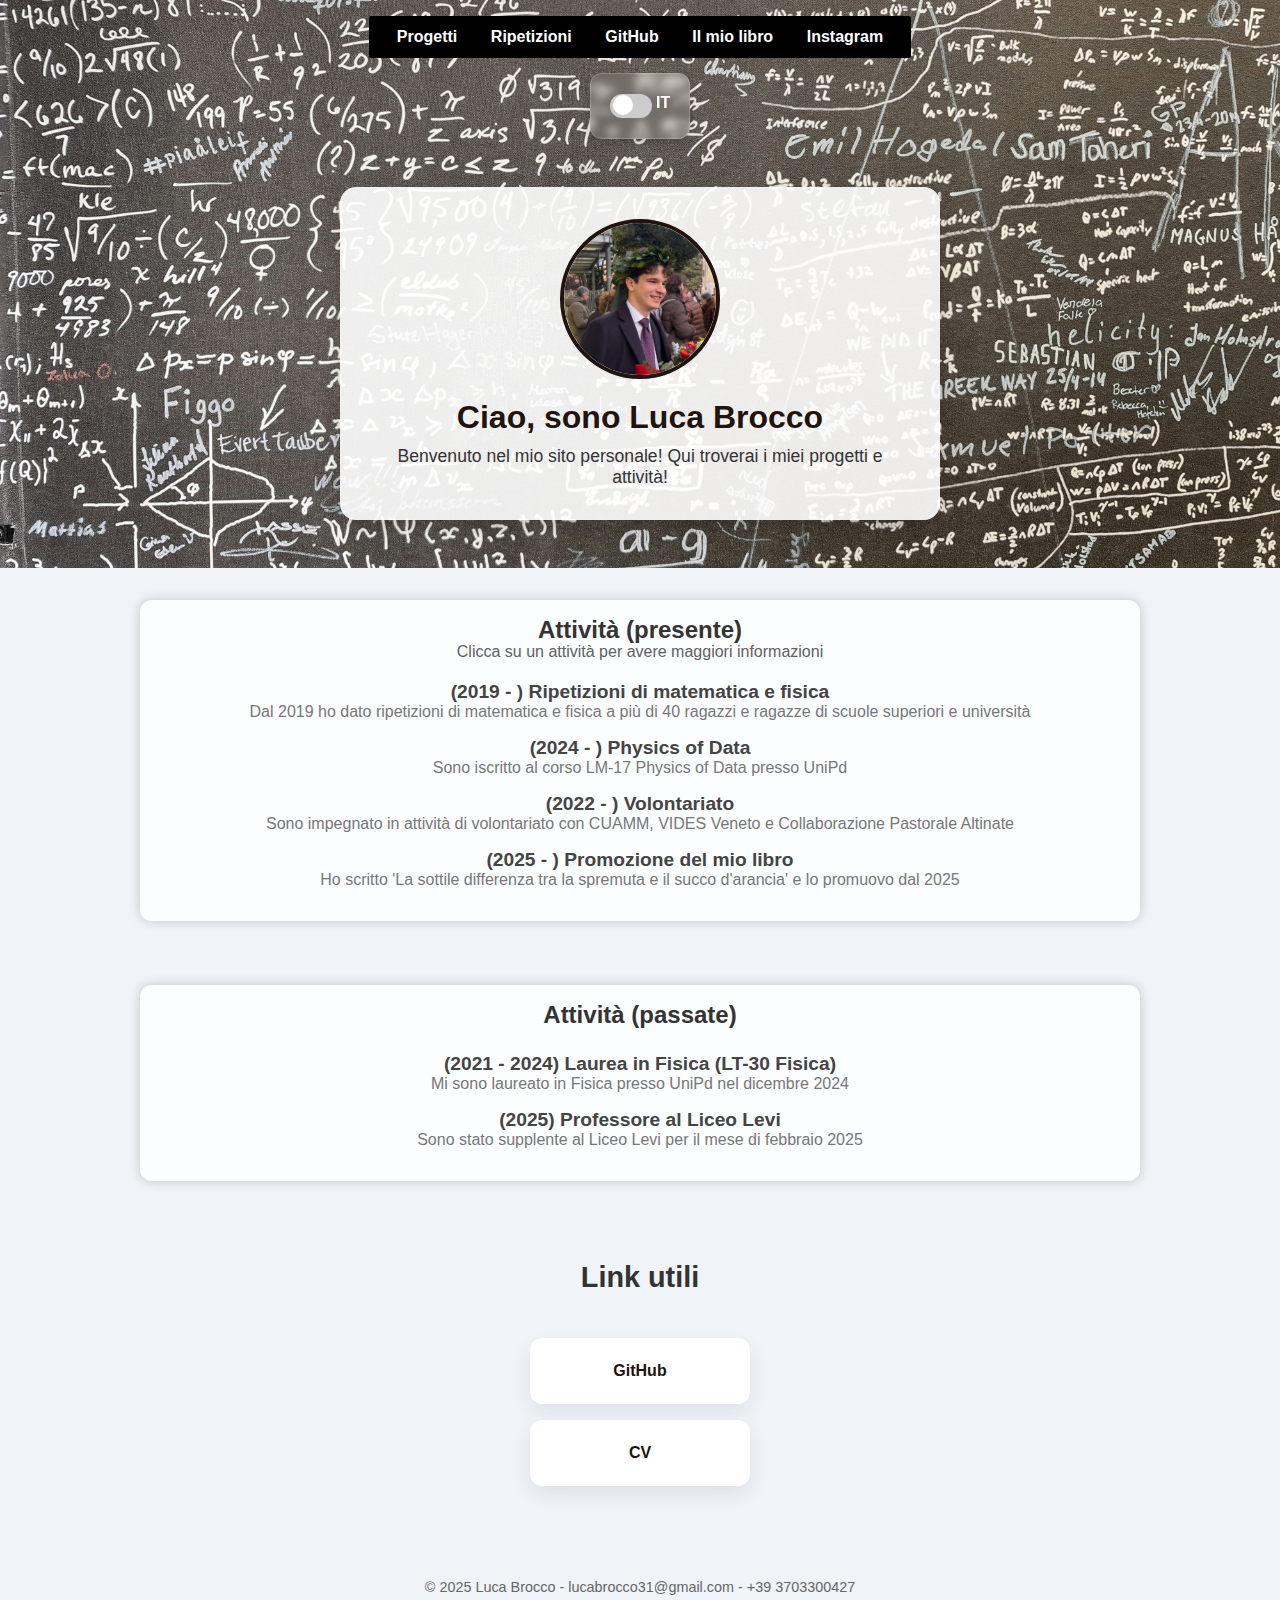
<file: index.html>
<!DOCTYPE html>
<html lang="it">
<head>
  <meta charset="UTF-8" />
  <meta name="viewport" content="width=device-width, initial-scale=1.0"/>
  <title>Luca Brocco's homepage</title>
  <link rel="stylesheet" href="style.css" />
</head>
<body>

  <header class="hero-section">
    <nav class="navbar">
      <ul>
        <li><a href="projects.html" data-i18n="progetti_link"></a></li>
        <li><a href="posts.html" data-i18n="ripetizioni_link">Ripetizioni</a></li>
        <li><a href="https://github.com/LucaBrocco">GitHub</a></li>
        <li><a href="book.html" data-i18n="libro">Il mio libro</a></li>
        <li><a href="https://instagram.com/lucabroccoo">Instagram</a></li>
      </ul>
    </nav>
    <!-- Language Switcher Box -->
<div class="lang-switch-box">
  <div class="lang-switch">
    <label class="switch">
      <input type="checkbox" id="lang-toggle" onchange="toggleLanguage(this)">
      <span class="slider"></span>
    </label>
    <span id="lang-label">IT</span>
  </div>
</div>
      
    

    <div class="profile-container">
      <img src="profile.jpg" alt="Luca Brocco" class="profile-img" />
      <h1 class="name" data-i18n="titolo">Luca Brocco</h1>
      <p class="description" data-i18n="descrizione">Benvenut* nella mia home page! Qui potrai trovare informazioni su tutto quello che mi riguarda!</p>
    </div>
  </header>
  <section class="achievements">
  <h2 data-i18n="attività_presente">Attività (presente):</h2>
  <p class="subtitle_top" data-i18n="attività_sub">Clicca su un attività per avere maggiori informazioni</p>
  <ul>
    <li class="achievement">
    <a href="posts.html">
      <div class="title" data-i18n="ripetizioni">(2019-) Ripetizioni di matematica e fisica</div>
      <div class="subtitle" data-i18n="ripetizioni_info">Dal 2019 dò ripetizioni di matematica e fisica a ragazzi e ragazze di scuole superiori e università</div>
      </a>
    </li>
    <li class="achievement">
    <a href="http://physicsofdata.dfa.unipd.it/">
      <div class="title" data-i18n="pod"></div>
      <div class="subtitle" data-i18n="pod_info"></div>
    </a>
    </li>
    <li class="achievement">
      <div class="title" data-i18n="volontariato"></div>
      <div class="subtitle" data-i18n="volontariato_info"></div>
    </li>
    <li class="achievement">
    <a href="book.html">
      <div class="title" data-i18n="libro_a"></div>
      <div class="subtitle" data-i18n="libro_info"></div>
    </a>
    </li>
  </ul>
</section>

<!-- PAST ACTIVITIES -->

<section class="achievements">
  <h2 data-i18n="past_act_title">Attività (passate):</h2>
  <ul>
    <li class="achievement">
      <div class="title" data-i18n="laurea_fisica"></div>
      <div class="subtitle" data-i18n="laurea_fisica_info"></div>
    </li>
    <li class="achievement">
      <div class="title" data-i18n="insegnamento"></div>
      <div class="subtitle" data-i18n="insegnamento_info"></div>
    </li>
  </ul>
</section>

    <section class="links-section">
      <h2 class="links-title" data-i18n="links"></h2>
      <div class="links-container">
        <a href="https://github.com/LucaBrocco" class="link-card">GitHub</a>
        <a href="https://github.com/LucaBrocco/lucabrocco.github.io/blob/main/CV_LucaBrocco-8-1.pdf" class="link-card">CV</a>
      </div>
    </section>
  
  </main>

  <footer>
    <p>&copy; 2025 Luca Brocco - lucabrocco31@gmail.com - +39 3703300427</p>
  </footer>
</body>
</html>

<script src="lang.js"></script>
<script>
  let currentLang = 'it';
  function toggleLanguage(switchElem) {
    currentLang = switchElem.checked ? 'en' : 'it';
    document.getElementById('lang-label').textContent = currentLang.toUpperCase();
    applyTranslations(currentLang);
    localStorage.setItem('lang', currentLang); // persist language across pages
  }

  // Load language on page load
  document.addEventListener("DOMContentLoaded", () => {
    const savedLang = localStorage.getItem('lang') || 'it';
    currentLang = savedLang;
    document.getElementById('lang-toggle').checked = savedLang === 'en';
    document.getElementById('lang-label').textContent = savedLang.toUpperCase();
    applyTranslations(savedLang);
  });
</script>
</file>
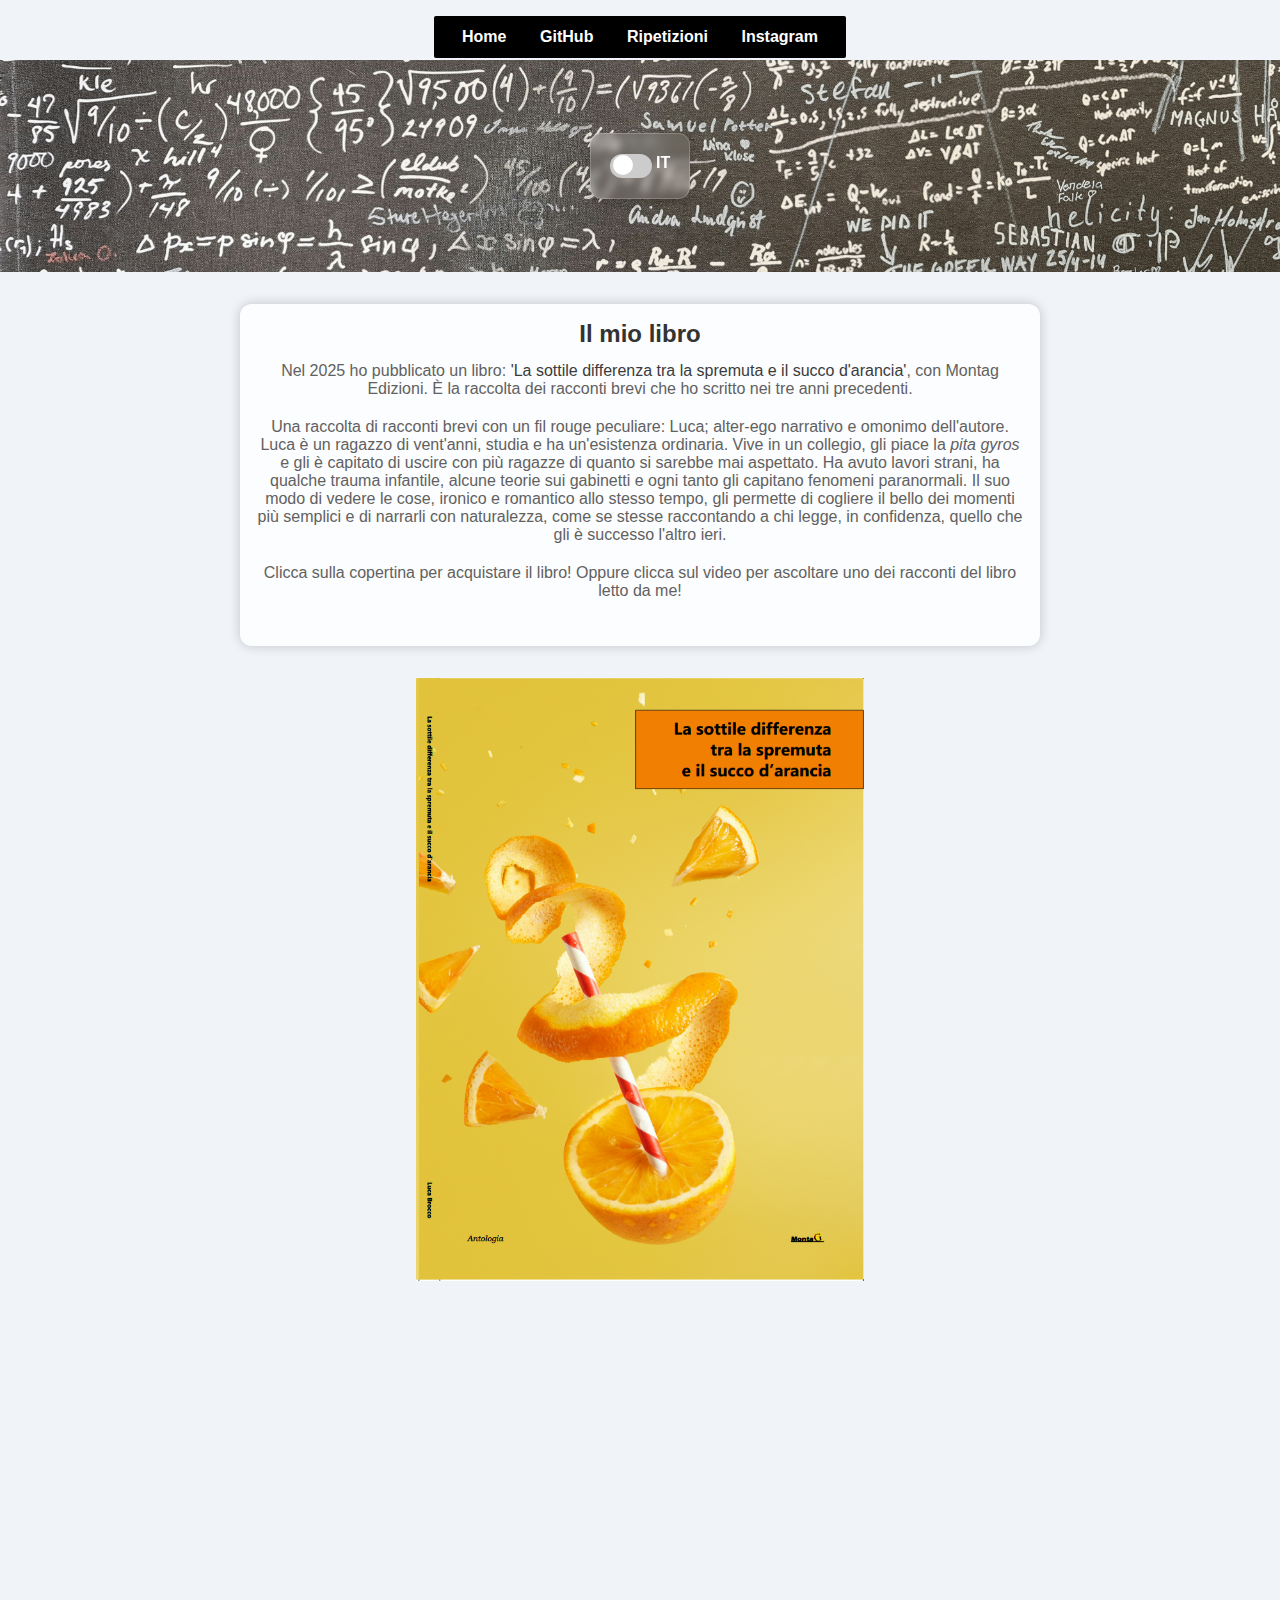
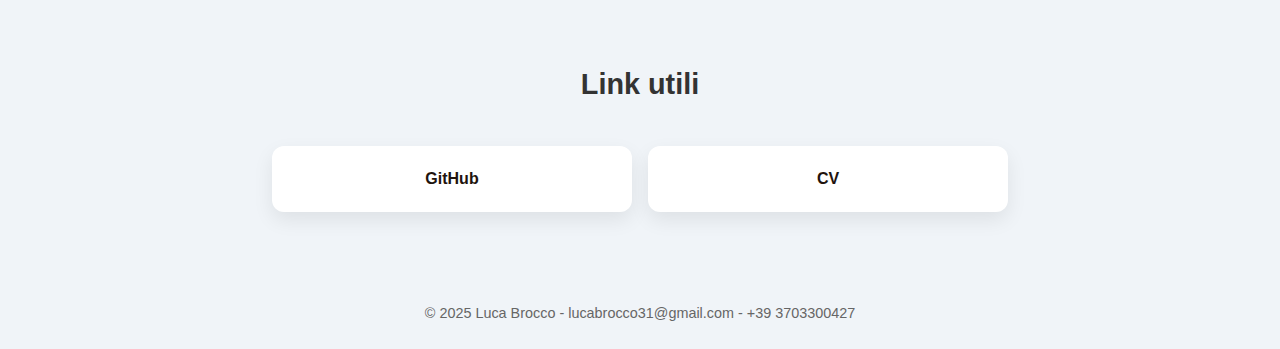
<file: book.html>
<!DOCTYPE html>
<html lang="it">
<head>
  <meta charset="UTF-8" />
  <meta name="viewport" content="width=device-width, initial-scale=1.0"/>
  <title>Luca Brocco's homepage</title>
  <link rel="stylesheet" href="style_book.css" />
</head>
<body>

  <header class="hero-section">
    <nav class="navbar">
      <ul>
        <li><a href="index.html">Home</a></li>
        <li><a href="https://github.com/LucaBrocco">GitHub</a></li>
        <li><a href="posts.html" data-i18n="ripetizioni_link">Ripetizioni</a></li>
        <li><a href="https://instagram.com/lucabroccoo">Instagram</a></li>
      </ul>
    </nav>

    <!-- Language Switcher Box -->
    <div class="lang-switch-box">
      <div class="lang-switch">
        <label class="switch">
          <input type="checkbox" id="lang-toggle" onchange="toggleLanguage(this)">
          <span class="slider"></span>
        </label>
        <span id="lang-label">IT</span>
      </div>
    </div>
  </header>

  <main>
    <section class="achievements">
      <h2 data-i18n="libro_title">Il mio libro</h2>
      <p class="subtitle_top" data-i18n="libro_desc_1">
        Nel 2025 ho pubblicato un libro:
        <a href="https://www.libreriauniversitaria.it/sottile-differenza-spremuta-succo-arancia/libro/9788868928605?srsltid=AfmBOop9OTZ66EMxxuoYdpCUOzRACWWZf-1BoCOSATloV0Ur7tx9jawO" style="text-decoration: none; color: #3B3B3B">
          "La sottile differenza tra la spremuta e il succo d'arancia"
        </a>.
        È la raccolta dei racconti brevi che ho scritto negli ultimi tre anni.
      </p>
      <p class="subtitle_top" data-i18n="libro_desc_2">
        <i>
          Una raccolta di racconti brevi con un fil rouge peculiare: Luca; alter-ego narrativo e omonimo dell'autore.
          Luca è un ragazzo di vent'anni, studia e ha un'esistenza ordinaria.
          Vive in un collegio, gli piace la <em>pita gyros</em> e gli è capitato di uscire con più ragazze di quanto si sarebbe mai aspettato.
          Ha avuto lavori strani, ha qualche trauma infantile, alcune teorie sui gabinetti e ogni tanto gli capitano fenomeni paranormali.
          Il suo modo di vedere le cose, ironico e romantico allo stesso tempo, gli permette di cogliere il bello dei momenti più semplici e di narrarli con naturalezza,
          come se stesse raccontando a chi legge, in confidenza, quello che gli è successo l'altro ieri.
        </i>
      </p>
    <p class="subtitle_top" data-i18n="libro_desc_3">Clicca sulla copertina per acquistare il libro! Oppure clicca sul video per ascoltare uno dei racconti del libro letto da me! </p>
    </section>
    
    <a href="https://www.libreriauniversitaria.it/sottile-differenza-spremuta-succo-arancia/libro/9788868928605?srsltid=AfmBOop9OTZ66EMxxuoYdpCUOzRACWWZf-1BoCOSATloV0Ur7tx9jawO" ">
      <img src="book.png" alt="Copertina del libro" class="centered-img">
    </a>
    <div style="margin-top: 20px">
      <iframe width="560" height="315" src="https://www.youtube.com/watch?v=Alcn4afO3Ys" frameborder="0" allow="accelerometer; autoplay; encrypted-media; gyroscope; picture-in-picture" allowfullscreen></iframe>
    </div>

    
    <section class="links-section">
      <h2 class="links-title" data-i18n="links"></h2>
      <div class="links-container">
        <a href="https://github.com/LucaBrocco" class="link-card">GitHub</a>
        <a href="https://github.com/LucaBrocco/lucabrocco.github.io/blob/main/CV_LucaBrocco-8-1.pdf" class="link-card">CV</a>
      </div>
    </section>

  <footer>
    <p>&copy; 2025 Luca Brocco - lucabrocco31@gmail.com - +39 3703300427</p>
  </footer>

  <script src="lang.js"></script>
  <script>
    let currentLang = 'it';
    function toggleLanguage(switchElem) {
      currentLang = switchElem.checked ? 'en' : 'it';
      document.getElementById('lang-label').textContent = currentLang.toUpperCase();
      applyTranslations(currentLang);
      localStorage.setItem('lang', currentLang); // persist language across pages
    }

    document.addEventListener("DOMContentLoaded", () => {
      const savedLang = localStorage.getItem('lang') || 'it';
      currentLang = savedLang;
      document.getElementById('lang-toggle').checked = savedLang === 'en';
      document.getElementById('lang-label').textContent = savedLang.toUpperCase();
      applyTranslations(savedLang);
    });
  </script>
</body>
</html>
</file>
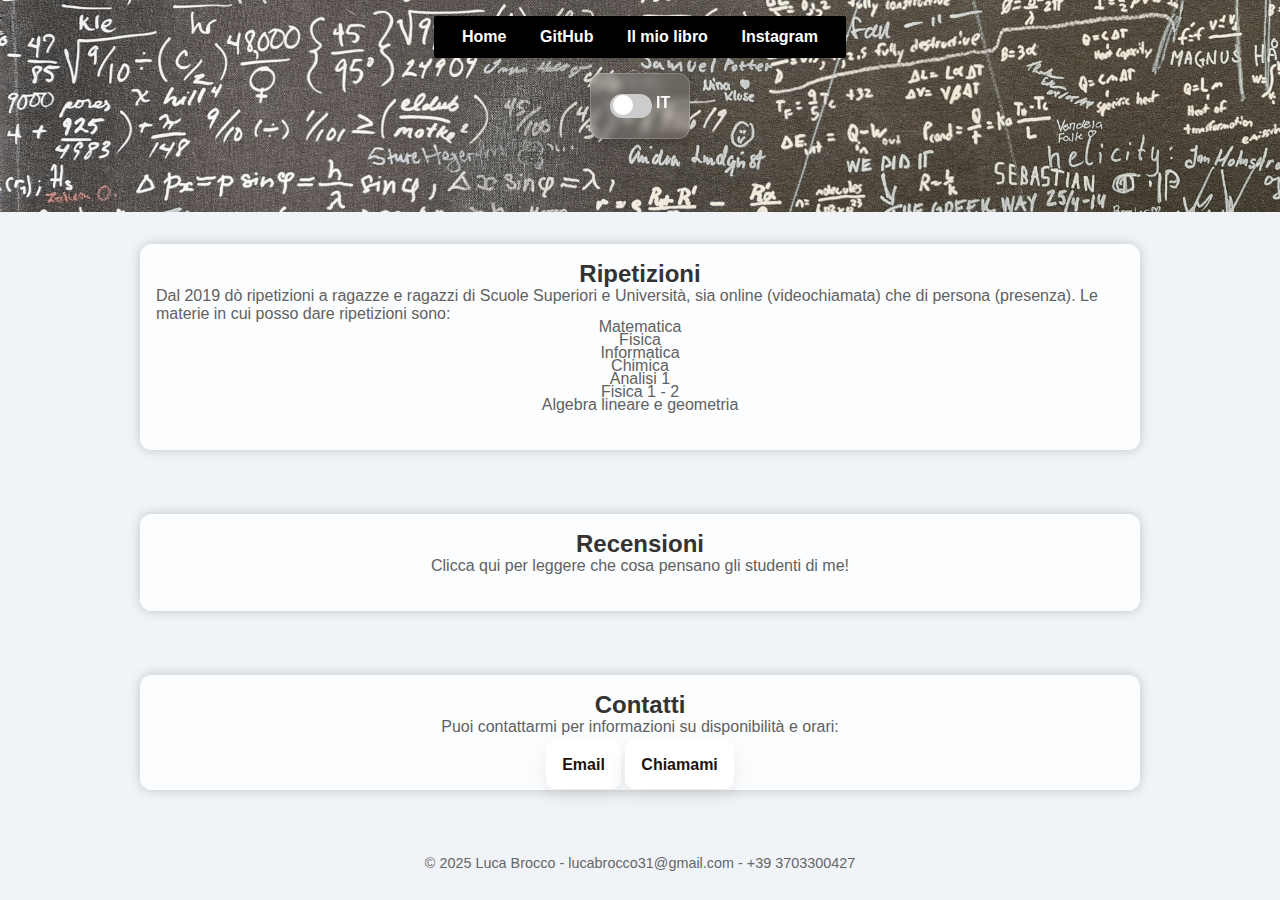
<file: posts.html>
<!DOCTYPE html>
<html lang="it">
<head>
  <meta charset="UTF-8" />
  <meta name="viewport" content="width=device-width, initial-scale=1.0"/>
  <title>Luca Brocco's homepage</title>
  <link rel="stylesheet" href="style.css" />
</head>
<body>

  <header class="hero-section">
    <nav class="navbar">
      <ul>
        <li><a href="index.html">Home</a></li>
        <li><a href="https://github.com/LucaBrocco">GitHub</a></li>
        <li><a href="book.html" data-i18n="libro">Il mio libro</a></li>
        <li><a href="https://instagram.com/lucabroccoo">Instagram</a></li>
      </ul>
    </nav>
    <!-- Language Switcher Box -->
<div class="lang-switch-box">
  <div class="lang-switch">
    <label class="switch">
      <input type="checkbox" id="lang-toggle" onchange="toggleLanguage(this)">
      <span class="slider"></span>
    </label>
    <span id="lang-label">IT</span>
  </div>
</div>
      
  </header>
  <section class="achievements">
  <h2 data-i18n="rep_tt">Ripetizioni</h2>
  <p class="subtitle_top_post" data-i18n="rep_body"></p>
  <p>     </p>
  <ul style="list-style-type: square;">
    <li class="subtitle_top_post" data-i18n="matematica">Matematica</li>
    <li class="subtitle_top_post" data-i18n="fisica">Fisica</li>
    <li class="subtitle_top_post" data-i18n="informatica">Informatica</li>
    <li class="subtitle_top_post" data-i18n="chimica">Chimica</li>
    <li class="subtitle_top_post" data-i18n="analisi">Analisi 1</li>
    <li class="subtitle_top_post" data-i18n="fisica1">Fisica 1 - 2</li>
    <li class="subtitle_top_post" data-i18n="algebra">Algebra lineare e geometria</li>
  </ul>
</section>

<section class="achievements">
<div class="achievement">
<a href="https://padlet.com/lucabrocco31/recensioni-ripetizioni-con-luca-brocco-t84auaukfms89thw">

  <h2  data-i18n="recensioni">Recensioni</h2>
  <p class="subtitle_top_post" data-i18n="recensioni_body"></p>
  
  </a>
  </div>
</section>

<!-- PAST ACTIVITIES -->

<section class="achievements">
  <h2 data-i18n="contacts_tt"></h2>
  <p class="subtitle_top_post" data-i18n="contacts_body"></p>
  <p>     </p>
  <a class="link-card-2" href="mailto:lucabrocco31@gmail.com">Email</a>
  <a class="link-card-2" href="tel:+393703300427">Chiamami</a>


  
</section>

    
  
  </main>

  <footer>
    <p>&copy; 2025 Luca Brocco - lucabrocco31@gmail.com - +39 3703300427</p>
  </footer>
</body>
</html>

<script src="lang.js"></script>
<script>
  let currentLang = 'it';
  function toggleLanguage(switchElem) {
    currentLang = switchElem.checked ? 'en' : 'it';
    document.getElementById('lang-label').textContent = currentLang.toUpperCase();
    applyTranslations(currentLang);
    localStorage.setItem('lang', currentLang); // persist language across pages
  }

  // Load language on page load
  document.addEventListener("DOMContentLoaded", () => {
    const savedLang = localStorage.getItem('lang') || 'it';
    currentLang = savedLang;
    document.getElementById('lang-toggle').checked = savedLang === 'en';
    document.getElementById('lang-label').textContent = savedLang.toUpperCase();
    applyTranslations(savedLang);
  });
</script>
</file>
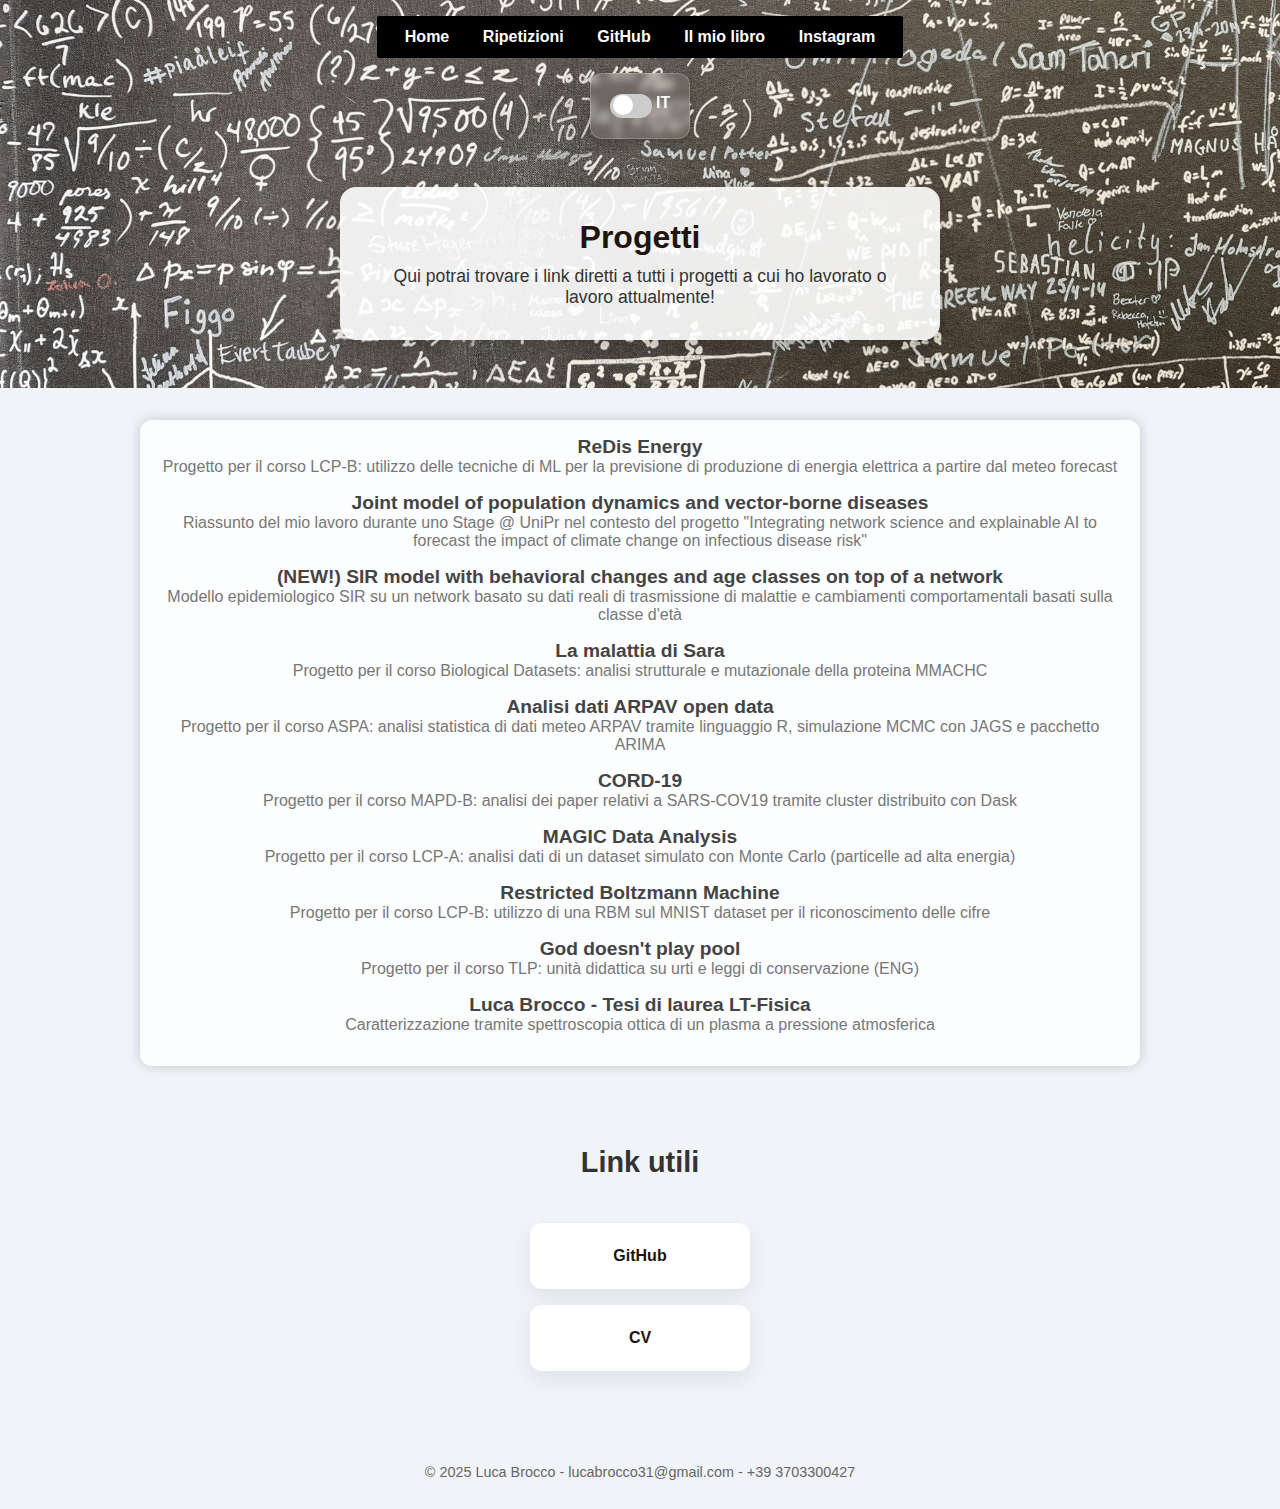
<file: projects.html>
<!DOCTYPE html>
<html lang="it">
<head>
  <meta charset="UTF-8" />
  <meta name="viewport" content="width=device-width, initial-scale=1.0"/>
  <title>Luca Brocco's homepage</title>
  <link rel="stylesheet" href="style.css" />
</head>
<body>

  <header class="hero-section">
    <nav class="navbar">
      <ul>
        <li><a href="index.html">Home</a></li>
        <li><a href="posts.html" data-i18n="ripetizioni_link">Ripetizioni</a></li>
        <li><a href="https://github.com/LucaBrocco">GitHub</a></li>
        <li><a href="book.html" data-i18n="libro">Il mio libro</a></li>
        <li><a href="https://instagram.com/lucabroccoo">Instagram</a></li>
      </ul>
    </nav>
    <!-- Language Switcher Box -->
<div class="lang-switch-box">
  <div class="lang-switch">
    <label class="switch">
      <input type="checkbox" id="lang-toggle" onchange="toggleLanguage(this)">
      <span class="slider"></span>
    </label>
    <span id="lang-label">IT</span>
  </div>
</div>
      
    

    <div class="profile-container">
      <h1 class="name" data-i18n="progetti_titolo">Luca Brocco</h1>
      <p class="description" data-i18n="progetti_sottotitolo">Benvenut* nella mia home page! Qui potrai trovare informazioni su tutto quello che mi riguarda!</p>
    </div>
  </header>
  
  <section class="achievements">
  <ul>
  
    <li class="achievement">
    <a href="https://github.com/LucaBrocco/LCP_B_Project_Def">
      <div class="title" data-i18n="progetto_3_titolo">REDIS</div>
      <div class="subtitle" data-i18n="progetto_3_desc">D</div>
      </a>
    </li>
    
    <li class="achievement">
    <a href="https://github.com/LucaBrocco/Stage-UniParma">
      <div class="title" data-i18n="progetto_10_titolo">Uniparma</div>
      <div class="subtitle" data-i18n="progetto_10_desc">Stage at uniparma</div>
      </a>
    </li>
    
    <li class="achievement">
    <a href="https://github.com/LucaBrocco/PLDE_project/blob/master/PLDE%20project%20presentation.pdf">
      <div class="title" data-i18n="progetto_001_titolo">Physics of Life, data and Epidemiology project</div>
      <div class="subtitle" data-i18n="progetto_001_desc">SIR model on top of a network built on real data with behavioral changes and age classes</div>
      </a>
    </li>
    
    <li class="achievement">
    <a href="https://github.com/LucaBrocco/BiologicalDatasets/blob/main/LucaBrocco_biologicaldatasets.pdf">
      <div class="title" data-i18n="progetto_8_titolo">Biodat</div>
      <div class="subtitle" data-i18n="progetto_8_desc">D</div>
      </a>
    </li>
    
    <li class="achievement">
    <a href="https://github.com/jonathancavallin/Project_Advanced_Statistics_For_Physics">
      <div class="title" data-i18n="progetto_6_titolo">Analisi di ARPAV open Data</div>
      <div class="subtitle" data-i18n="progetto_6_desc">Progetto per il corso ASPA</div>
      </a>
    </li>
    
    <li class="achievement">
    <a href="https://github.com/BelliLuigi/cord19">
      <div class="title" data-i18n="progetto_7_titolo">CORD-19</div>
      <div class="subtitle" data-i18n="progetto_7_desc">Progetto per il corso MAPD-B</div>
      </a>
    </li>
    
    <li class="achievement">
    <a href="https://github.com/jonathancavallin/LCP-Mod_A-Project_MAGIC-Data-Analysis/blob/main/Group11_LCP_A_Project_def.ipynb">
      <div class="title" data-i18n="progetto_1_titolo">MAGIC Data Analysis</div>
      <div class="subtitle" data-i18n="progetto_1_desc"></div>
      </a>
    </li>
    
    <li class="achievement">
    <a href="https://github.com/LucaBrocco/lucabrocco.github.io/blob/main/GROUP_08____Restricted_Boltzmann_Machines__RBMs_.pdf">
      <div class="title" data-i18n="progetto_2_titolo">Restricted Boltzmann Machine</div>
      <div class="subtitle" data-i18n="progetto_2_desc">D</div>
      </a>
    </li>
    

    
    <li class="achievement">
    <a href="https://github.com/LucaBrocco/lucabrocco.github.io/blob/main/Luca%20Brocco%20final%20project%20TLP%202425%20final.pdf">
      <div class="title" data-i18n="progetto_4_titolo">Restricted Boltzmann Machine</div>
      <div class="subtitle" data-i18n="progetto_4_desc">D</div>
      </a>
    </li>
    
    <li class="achievement">
    <a href="https://thesis.unipd.it/handle/20.500.12608/80471">
      <div class="title" data-i18n="progetto_5_titolo">Tesi</div>
      <div class="subtitle" data-i18n="progetto_5_desc">D</div>
      </a>
    </li>
    
    
    
    
    
  </ul>
</section>


    <section class="links-section">
      <h2 class="links-title" data-i18n="links"></h2>
      <div class="links-container">
        <a href="https://github.com/LucaBrocco" class="link-card">GitHub</a>
        <a href="https://github.com/LucaBrocco/lucabrocco.github.io/blob/main/CV_LucaBrocco-8-1.pdf" class="link-card">CV</a>
      </div>
    </section>
  
  </main>

  <footer>
    <p>&copy; 2025 Luca Brocco - lucabrocco31@gmail.com - +39 3703300427</p>
  </footer>
</body>
</html>

<script src="lang.js?v=2"></script>

<script>
  let currentLang = 'it';
  function toggleLanguage(switchElem) {
    currentLang = switchElem.checked ? 'en' : 'it';
    document.getElementById('lang-label').textContent = currentLang.toUpperCase();
    applyTranslations(currentLang);
    localStorage.setItem('lang', currentLang); // persist language across pages
  }

  // Load language on page load
  document.addEventListener("DOMContentLoaded", () => {
    const savedLang = localStorage.getItem('lang') || 'it';
    currentLang = savedLang;
    document.getElementById('lang-toggle').checked = savedLang === 'en';
    document.getElementById('lang-label').textContent = savedLang.toUpperCase();
    applyTranslations(savedLang);
  });
</script>
</file>
<file: style.css>
/* Reset */
* {
  margin: 0;
  padding: 0;
  box-sizing: border-box;
}

a {
  text-decoration: none; /* Remove the default underline */
}

body {
  font-family: 'Segoe UI', Tahoma, Geneva, Verdana, sans-serif;
  color: #2a2a2a;
  background: #f0f4f8;
  text-align: center;
  display: flex;
  flex-direction: column;
  min-height: 100vh;
  
}
.navbar {
  position: fixed; /* or fixed if you want it to stay visible on scroll */
  top: 0;
  left: 0;
  width: 100%;
  display: flex;
  justify-content: center; /* or space-between/space-around */
  padding: 1em 0;
  z-index: 1000; /* keep it above other elements */
  align-items: center;
}

/* Language switch container */
.lang-switch {
  text-align: center;
  margin: 10px auto;
  font-family: sans-serif;
  font-weight: bold;
  font-size: 1rem;
  color: #fff;
}

.lang-switch-box {
  background-color: rgba(255, 255, 255, 0.1);
  border: 1px solid #ffffff33;
  padding: 10px 10px;
  max-width: 100px;
  margin: 25px auto;
  border-radius: 12px;
  backdrop-filter: blur(4px);
  box-shadow: 0 4px 10px rgba(0, 0, 0, 0.2);
}



/* Toggle switch style */
.switch {
  position: relative;
  display: inline-block;
  width: 42px;
  height: 24px;
}

.switch input {
  opacity: 0;
  width: 0;
  height: 0;
}

.slider {
  position: absolute;
  cursor: pointer;
  top: 0;
  left: 0;
  right: 0;
  bottom: 0;
  background-color: #ccc;
  transition: 0.4s;
  border-radius: 24px;
}

.slider:before {
  position: absolute;
  content: "";
  height: 20px;
  width: 20px;
  left: 3px;
  bottom: 3px;
  background-color: white;
  transition: 0.4s;
  border-radius: 50%;
}

input:checked + .slider {
  background-color: #2196F3;
}


input:checked + .slider:before {
  transform: translateX(18px);
}
.navbar ul {
  list-style: none;
  display: flex;
  gap: 0.1em;
  background-color: rgba(0.5, 0, 0, 1);
  padding: 0.75em 0.75em;
  border-radius: 2px;
}

.navbar li {
  display: inline;
}

.navbar a {
  text-decoration: none;
  color: white;
  font-weight: 600;
  font-size: 1rem;
  transition: color 0.3s ease, transform 0.3s ease;
  padding: 0.5em 1em;
  border-radius: 6px;
}

.navbar a:hover {
  background-color: #FFFFFF;
  color: #010101;
  transform: scale(1.1);
}



/* Hero section with background */
.hero-section {
  background-image: url('background.jpg');
  background-size: cover;
  background-position: center;
  padding: 3em 1em 3em;
  position: relative;
  color: white;
}

.profile-container {
  max-width: 600px;
  margin: auto;
  background-color: rgba(255, 255, 255, 0.9);
  border-radius: 16px;
  padding: 2em;
  margin-top: 3em;
  box-shadow: 0 8px 20px rgba(0,0,0,0.2);
}

.profile-img {
  width: 160px;
  height: 160px;
  object-fit: cover;
  border-radius: 50%;
  border: 4px solid #21130d;
  margin-bottom: 1em;
}

img {
  max-width: 100%;
  height: auto;
}
html {
  scroll-padding-top: 70px;
}


.name {
  font-size: 2em;
  color: #21130d;
  margin-bottom: 0.3em;
}

.description {
  font-size: 1.1em;
  color: #333;
}

/* Achievements list */
.achievements {
  width: 90%;
  max-width: 1000px;
  margin: 2em auto;
  background-color: rgba(255, 255, 255, 0.8);
  padding: 1em;
  border-radius: 12px;
  box-shadow: 0 0 12px rgba(0, 0, 0, 0.2);
}


.achievements h2 {
  text-align: center;
  color: #333;
  margin-bottom: 1em;
}

.achievements ul {
  list-style-type: none;
  padding-left: 0;
}

.achievement {
  margin-bottom: 1em;
  cursor: pointer;
  transition: transform 0.3s ease; /* Keep the grow effect */
}

.achievement:hover {
  transform: scale(1.05); /* Slight grow on hover */
  background-color: #E0E0E0;
  color: #010101;
}

.title {
  font-size: 1.2rem;
  font-weight: bold;
  color: #444;
  transition: color 0.3s;
}

.subtitle {
  font-size: 1rem;
  color: #777;
  opacity: 1;
  transition: opacity 0.3s ease;
}

.subtitle.hidden {
  opacity: 0;
}



/* Links */
.links-container {
  display: grid;
  grid-template-columns: repeat(auto-fit, minmax(220px, 1fr)); /* grid for links */
  gap: 1em;
  padding: 1em;
}

.links-title {
  font-size: 1.8rem;
  font-weight: bold;
  text-align: center;
  margin-bottom: 1em;
  color: #333;
}

.links-section {
  display: block; /* Change grid to block to stack elements */
  margin-top: 2em;
  max-width: 800px;
  margin: 2em auto;
  padding: 1em;
  text-align: center; /* Ensure everything inside is centered */
}


/* Link Cards */
.link-card {
  background-color: white;
  padding: 1.5em;
  border-radius: 12px;
  box-shadow: 0 8px 20px rgba(0, 0, 0, 0.08);
  text-decoration: none;
  color: #21130d;
  font-weight: bold;
  transition: transform 0.3s ease, box-shadow 0.3s ease;
}

.link-card:hover {
  transform: translateY(-5px);
  box-shadow: 0 12px 25px rgba(0, 0, 0, 0.15);
}

/* Footer */
footer {
  margin-top: auto;
  padding: 2em 0;
  font-size: 0.9em;
  color: #666;
}

.subtitle_top {
  font-size: 1em;
  color: #616161;
  margin-top: -25px;
  margin-bottom: 20px;
}

.subtitle_top_post {
  font-size: 1em;
  color: #616161;
  margin-top: -25px;
  margin-bottom: 20px;
  text-align: left; /* Align text to the left */
  display: flex; /* Use flexbox for centering */
  justify-content: center; /* Center the content horizontally */
}

/* ripetizioni, posts, page */


.container {
  max-width: 800px;
  margin: 2em auto;
  background-color: rgba(255, 255, 255, 0.9);
  padding: 2em;
  border-radius: 12px;
  box-shadow: 0 8px 20px rgba(0,0,0,0.2);
}

/* Form styles */
#post-form {
  display: flex;
  flex-direction: column;
  align-items: center;
}

#post-text {
  width: 80%;
  margin-bottom: 1em;
  padding: 1em;
  font-size: 1rem;
  border: 1px solid #ccc;
  border-radius: 8px;
  resize: vertical;
}


button {
  padding: 0.8em 1.5em;
  font-size: 1rem;
  background-color: #2196F3;
  color: white;
  border: none;
  border-radius: 8px;
  cursor: pointer;
}

button:hover {
  background-color: #1976D2;
}


/* Messages list */
#posts-list {
  list-style-type: none;
  padding-left: 0;
  margin-top: 2em;
}

#posts-list li {
  background-color: #f9f9f9;
  margin: 1em 0;
  padding: 1em;
  border-radius: 8px;
  box-shadow: 0 2px 5px rgba(0, 0, 0, 0.1);
}

#posts-list li p {
  font-size: 1.1rem;
  color: #333;
}

.link-card-2 {
  background-color: white;
  padding: 1em;
  border-radius: 10px;
  box-shadow: 0 8px 20px rgba(0, 0, 0, 0.08);
  text-decoration: none;
  color: #21130d;
  font-weight: bold;
  transition: transform 0.3s ease, box-shadow 0.3s ease;
}

.link-card-2:hover {
  transform: scale(1.05); /* Slight grow on hover */
  background-color: #E0E0E0;
  color: #010101;
}

/* Mobile responsiveness */
@media (max-width: 768px) {
  .navbar ul {
    flex-direction: column;
    align-items: center;
  }

  .profile-container {
    width: 90%;
    margin-top: 6em;
    padding: 1.5em;
  }

  .achievements {
    width: 95%;
    padding: 1em;
  }

  .links-container {
    grid-template-columns: 1fr;
    padding: 1em;
  }

  .links-section {
    padding: 0.5em;
  }

  .link-card, .link-card-2 {
    padding: 1em;
    font-size: 1rem;
  }

  #post-text {
    width: 95%;
  }

  .subtitle_top_post {
    flex-direction: column;
    align-items: center;
    text-align: center;
  }

  button {
    width: 100%;
    font-size: 1rem;
  }
}
</file>
<file: style_book.css>
/* Reset */
* {
  margin: 0;
  padding: 0;
  box-sizing: border-box;
}

a {
  text-decoration: none; /* Remove the default underline */
}

body {
  font-family: 'Segoe UI', Tahoma, Geneva, Verdana, sans-serif;
  color: #2a2a2a;
  background: #f0f4f8;
  text-align: center;
  display: flex;
  flex-direction: column;
  min-height: 100vh;
  
}
.navbar {
  position: fixed; /* or fixed if you want it to stay visible on scroll */
  top: 0;
  left: 0;
  width: 100%;
  display: flex;
  justify-content: center; /* or space-between/space-around */
  padding: 1em 0;
  z-index: 1000; /* keep it above other elements */
  align-items: center;
}

/* Language switch container */
.lang-switch {
  text-align: center;
  margin: 10px auto;
  font-family: sans-serif;
  font-weight: bold;
  font-size: 1rem;
  color: #fff;
}

.lang-switch-box {
  background-color: rgba(255, 255, 255, 0.1);
  border: 1px solid #ffffff33;
  padding: 10px 10px;
  max-width: 100px;
  margin: 25px auto;
  border-radius: 12px;
  backdrop-filter: blur(4px);
  box-shadow: 0 4px 10px rgba(0, 0, 0, 0.2);
}



/* Toggle switch style */
.switch {
  position: relative;
  display: inline-block;
  width: 42px;
  height: 24px;
}

.switch input {
  opacity: 0;
  width: 0;
  height: 0;
}

.slider {
  position: absolute;
  cursor: pointer;
  top: 0;
  left: 0;
  right: 0;
  bottom: 0;
  background-color: #ccc;
  transition: 0.4s;
  border-radius: 24px;
}

.slider:before {
  position: absolute;
  content: "";
  height: 20px;
  width: 20px;
  left: 3px;
  bottom: 3px;
  background-color: white;
  transition: 0.4s;
  border-radius: 50%;
}

input:checked + .slider {
  background-color: #2196F3;
}


input:checked + .slider:before {
  transform: translateX(18px);
}
.navbar ul {
  list-style: none;
  display: flex;
  gap: 0.1em;
  background-color: rgba(0.5, 0, 0, 1);
  padding: 0.75em 0.75em;
  border-radius: 2px;
}

.navbar li {
  display: inline;
}

.navbar a {
  text-decoration: none;
  color: white;
  font-weight: 600;
  font-size: 1rem;
  transition: color 0.3s ease, transform 0.3s ease;
  padding: 0.5em 1em;
  border-radius: 6px;
}

.navbar a:hover {
  background-color: #FFFFFF;
  color: #010101;
  transform: scale(1.1);
}



/* Hero section with background */
.hero-section {
  background-image: url('background.jpg');
  background-size: cover;
  background-position: center;
  padding: 3em 1em 3em;
  position: relative;
  color: white;
}

.profile-container {
  max-width: 600px;
  margin: auto;
  background-color: rgba(255, 255, 255, 0.9);
  border-radius: 16px;
  padding: 2em;
  margin-top: 3em;
  box-shadow: 0 8px 20px rgba(0,0,0,0.2);
}

.profile-img {
  width: 160px;
  height: 160px;
  object-fit: cover;
  border-radius: 50%;
  border: 4px solid #21130d;
  margin-bottom: 1em;
}

.name {
  font-size: 2em;
  color: #21130d;
  margin-bottom: 0.3em;
}

.description {
  font-size: 1.1em;
  color: #333;
}

/* Achievements list */
.achievements {
  width: 800px;
  max-width: 1000px;
  margin: 2em auto;
  background-color: rgba(255, 255, 255, 0.8);
  padding: 1em;
  border-radius: 12px;
  box-shadow: 0 0 12px rgba(0, 0, 0, 0.2);
}


.achievements h2 {
  text-align: center;
  color: #333;
  margin-bottom: 1em;
}

.achievements ul {
  list-style-type: none;
  padding-left: 0;
}

.achievement {
  margin-bottom: 1em;
  cursor: pointer;
  transition: transform 0.3s ease; /* Keep the grow effect */
}

.achievement:hover {
  transform: scale(1.05); /* Slight grow on hover */
  background-color: #E0E0E0;
  color: #010101;
}

.title {
  font-size: 1.2rem;
  font-weight: bold;
  color: #444;
  transition: color 0.3s;
}

.subtitle {
  font-size: 1rem;
  color: #777;
  opacity: 1;
  transition: opacity 0.3s ease;
}

.subtitle.hidden {
  opacity: 0;
}



/* Links */
.links-container {
  display: grid;
  grid-template-columns: repeat(auto-fit, minmax(220px, 1fr)); /* grid for links */
  gap: 1em;
  padding: 1em;
}

.links-title {
  font-size: 1.8rem;
  font-weight: bold;
  text-align: center;
  margin-bottom: 1em;
  color: #333;
}

.links-section {
  display: block; /* Change grid to block to stack elements */
  margin-top: 2em;
  max-width: 800px;
  margin: 2em auto;
  padding: 1em;
  text-align: center; /* Ensure everything inside is centered */
}


/* Link Cards */
.link-card {
  background-color: white;
  padding: 1.5em;
  border-radius: 12px;
  box-shadow: 0 8px 20px rgba(0, 0, 0, 0.08);
  text-decoration: none;
  color: #21130d;
  font-weight: bold;
  transition: transform 0.3s ease, box-shadow 0.3s ease;
}

.link-card:hover {
  transform: translateY(-5px);
  box-shadow: 0 12px 25px rgba(0, 0, 0, 0.15);
}

/* Footer */
footer {
  margin-top: auto;
  padding: 2em 0;
  font-size: 0.9em;
  color: #666;
}

.subtitle_top {
  font-size: 1em;
  color: #616161;
  margin-top: -10px;
  margin-bottom: 30px;
}

.subtitle_top_post {
  font-size: 1em;
  color: #616161;
  margin-top: -25px;
  margin-bottom: 20px;
  text-align: left; /* Align text to the left */
  display: flex; /* Use flexbox for centering */
  justify-content: center; /* Center the content horizontally */
}
body {
  padding-top: 60px; /* adjust based on navbar height */
}



/* ripetizioni, posts, page */


.container {
  max-width: 800px;
  margin: 2em auto;
  background-color: rgba(255, 255, 255, 0.9);
  padding: 2em;
  border-radius: 12px;
  box-shadow: 0 8px 20px rgba(0,0,0,0.2);
}

/* Form styles */
#post-form {
  display: flex;
  flex-direction: column;
  align-items: center;
}

#post-text {
  width: 80%;
  margin-bottom: 1em;
  padding: 1em;
  font-size: 1rem;
  border: 1px solid #ccc;
  border-radius: 8px;
  resize: vertical;
}


button {
  padding: 0.8em 1.5em;
  font-size: 1rem;
  background-color: #2196F3;
  color: white;
  border: none;
  border-radius: 8px;
  cursor: pointer;
}

button:hover {
  background-color: #1976D2;
}


/* Messages list */
#posts-list {
  list-style-type: none;
  padding-left: 0;
  margin-top: 2em;
}

#posts-list li {
  background-color: #f9f9f9;
  margin: 1em 0;
  padding: 1em;
  border-radius: 8px;
  box-shadow: 0 2px 5px rgba(0, 0, 0, 0.1);
}

#posts-list li p {
  font-size: 1.1rem;
  color: #333;
}

.link-card-2 {
  background-color: white;
  padding: 1em;
  border-radius: 10px;
  box-shadow: 0 8px 20px rgba(0, 0, 0, 0.08);
  text-decoration: none;
  color: #21130d;
  font-weight: bold;
  transition: transform 0.3s ease, box-shadow 0.3s ease;
}

.link-card-2:hover {
  transform: scale(1.05); /* Slight grow on hover */
  background-color: #E0E0E0;
  color: #010101;
}
.centered-img {
      display: block;
      margin-left: auto;
      margin-right: auto;
      width: 35%; /* opzionale: regola la dimensione */  
      height: auto
    }
</file>
